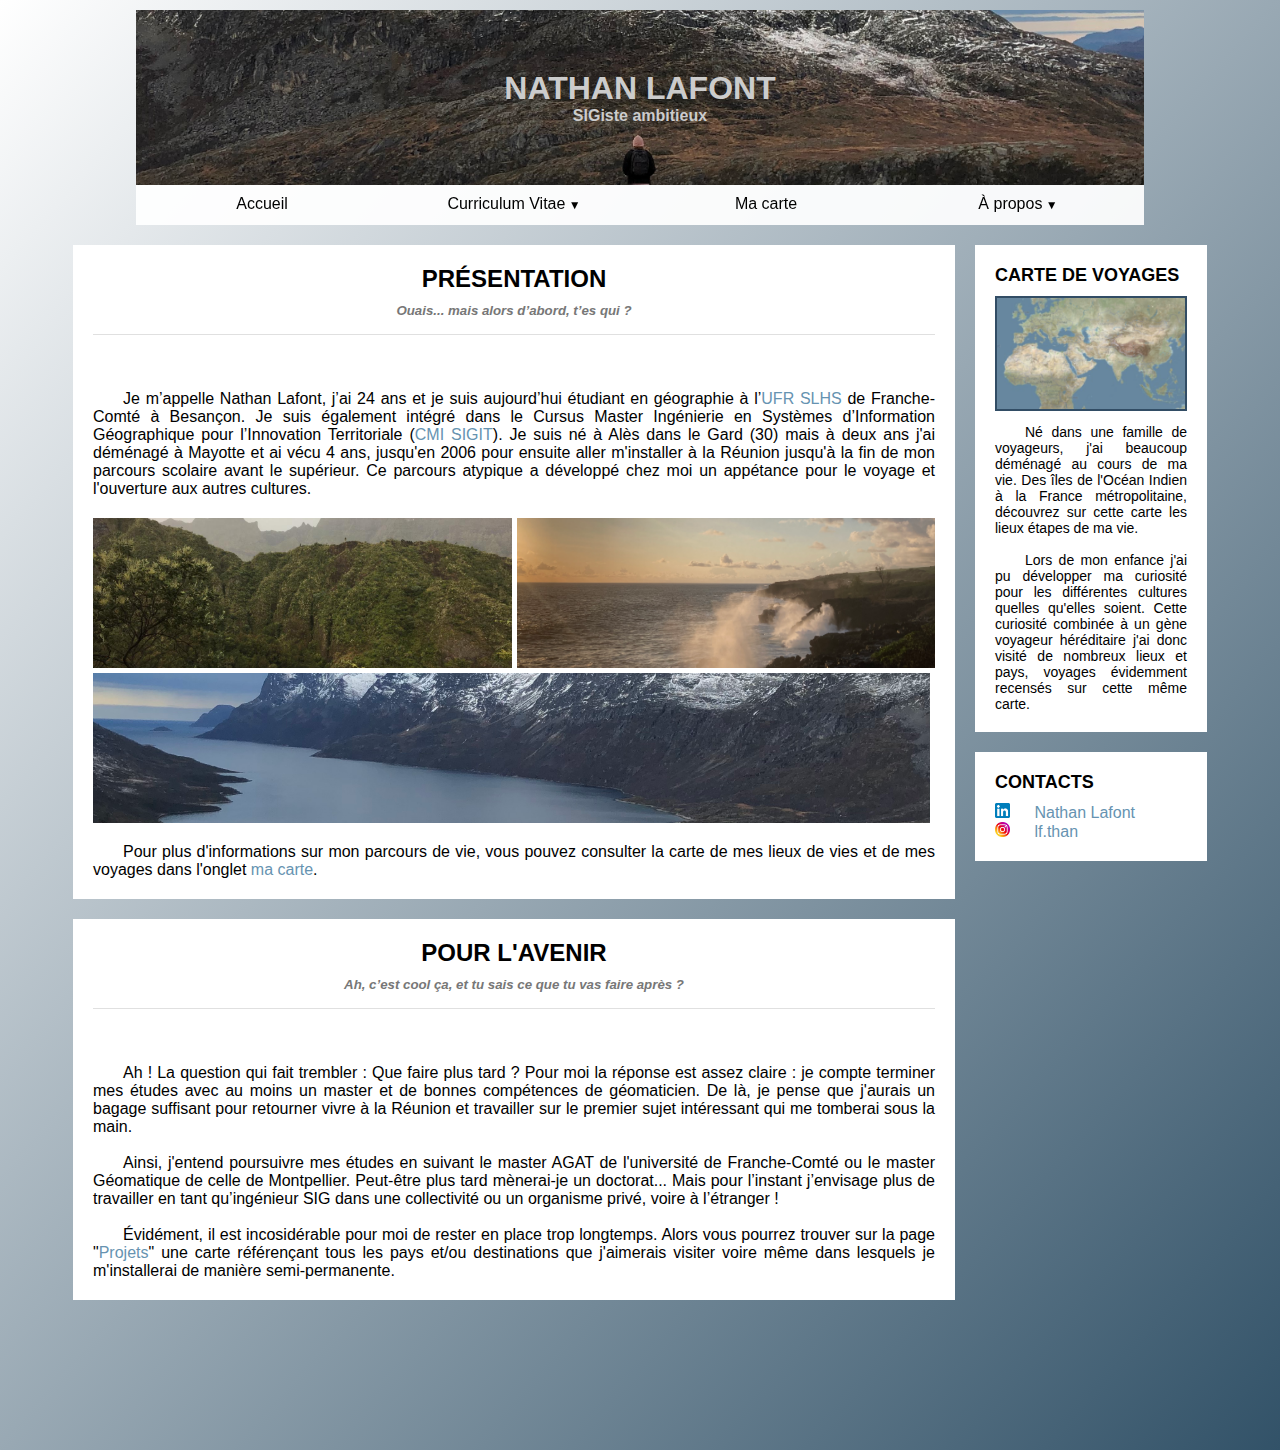
<file: index.html>
<!DOCTYPE html>
<html>

    <head>

        <title>Nathan Lafont | Accueil</title>

        <link rel="stylesheet" type="text/css"
        href="./css/index.css">

    </head>

    <body>
        
        <!-- -------------------- HAUT DE PAGE -------------------- -->

        <div class="header">
            <h1> Nathan Lafont </h1>
            <h2> SIGiste ambitieux </h2>
        </div>

        <!-- -------------------- MENU -------------------- -->

        <nav>
            <ul>
                <li><a href="../index.html">Accueil</a></li>
                <div class="deroulant"><a href="#">Curriculum Vitae</a>
                    <div class="sous">
                        <a href="./html/cv.html">Curriculum Vitae</a>
                        <a href="./pdf/nathan_lafont_resume.pdf">English resume (pdf)</a>
                    </div>
                </div>
                <li><a href="./html/carte.html">Ma carte</a></li>
                <div class="deroulant"><a href="#">À propos</a>
                    <div class="sous">
                        <a href="">Parcours</a>
                        <a href="">Projets</a>
                        <a href="./html/passions.html">Passions</a>
                    </div>
                </div>
            </ul>
        </nav>

        <!-- -------------------- CORPS DE PAGE -------------------- -->
        
        <div class="row">

            <div class="leftcolumn">

                <div class="card">
                    <h2 class="heading"> Présentation </h2>
                    <h5 class="sub-heading">Ouais... mais alors d’abord, t’es qui ?</h5>
                    <br>
                    <p class="card-text">
                        Je m’appelle Nathan Lafont, j’ai 24 ans et je suis aujourd’hui étudiant en géographie à l’<a href="https://www.univ-fcomte.fr/unites-de-formation-et-de-recherche-ufr/ufr-slhs">UFR SLHS</a>
                        de Franche-Comté à Besançon. Je suis également intégré dans le Cursus Master Ingénierie en Systèmes d’Information Géographique pour l’Innovation Territoriale 
                        (<a href = https://www.univ-fcomte.fr/les-cmi/cmi-sigit>CMI SIGIT</a>). Je suis né à Alès dans le Gard (30) mais à deux ans j'ai déménagé à Mayotte et ai vécu 
                        4 ans, jusqu'en 2006 pour ensuite aller m'installer à la Réunion jusqu'à la fin de mon parcours scolaire avant le supérieur. Ce parcours 
                        atypique a développé chez moi un appétance pour le voyage et l'ouverture aux autres cultures.
                    </p>

                    <div class="galerie">
                        <div><a href="./images/reunion/mafat.JPG"><img src="./images/reunion/mafat.JPG" alt="Image 1"></a></div>
                        <div><a href="./images/reunion/souffleur.jpg"><img src="./images/reunion/souffleur.jpg" alt="Image 1"></a></div>
                        <div><a href="./images/norvege/ersfjordboten_fjord.jpg"><img src="./images/norvege/ersfjordboten_fjord.jpg" alt="Image 1"></a></div>
                    </div>

                    <p class="card-text">
                        Pour plus d'informations sur mon parcours de vie, vous pouvez consulter la carte de mes lieux de vies et de mes voyages dans l'onglet 
                        <a href="./html/carte.html">ma carte</a>. 
                    </p>

                </div>

                <div class="card"> 
                    <h2 class="heading"> Pour l'avenir </h2>
                    <h5 class="sub-heading">Ah, c’est cool ça, et tu sais ce que tu vas faire après ?</h5>
                    <br>
                    <p class="card-text">
                        Ah ! La question qui fait trembler : Que faire plus tard ? 
                        Pour moi la réponse est assez claire : je compte terminer mes études avec au moins un master et de bonnes 
                        compétences de géomaticien. De là, je pense que j'aurais un bagage suffisant pour retourner vivre à la 
                        Réunion et travailler sur le premier sujet intéressant qui me tomberai sous la main.
                    </p>
                    <br>
                    <p class="card-text">
                        Ainsi, j'entend poursuivre mes études en suivant le master AGAT de l'université de Franche-Comté 
                        ou le master Géomatique de celle de Montpellier. Peut-être plus tard mènerai-je un doctorat... 
                        Mais pour l’instant j’envisage plus de travailler en tant qu’ingénieur SIG dans une collectivité ou un organisme privé,
                        voire à l’étranger !
                    </p>
                    <br>
                    <p class="card-text">
                        Évidément, il est incosidérable pour moi de rester en place trop longtemps. Alors vous pourrez trouver sur la page 
                        "<a href="./html/projets.html">Projets</a>" une carte référençant tous les pays et/ou destinations que j'aimerais visiter voire même 
                        dans lesquels je m'installerai de manière semi-permanente. 
                    </p>

                </div>
            </div>

            <div class="rightcolumn">

                <div class="card">
                    <div class="card-image">
                        <h3 class="heading2">Carte de voyages</h3>
                        <a href="./html/carte.html"><img src="./images/map.png"></a>
                        <p>
                            Né dans une famille de voyageurs, j'ai beaucoup déménagé au cours de ma vie. 
                            Des îles de l'Océan Indien à la France métropolitaine, découvrez sur cette carte les 
                            lieux étapes de ma vie.
                        </p>
                        <br>
                        <p>
                            Lors de mon enfance j'ai pu développer ma curiosité pour les différentes cultures quelles 
                            qu'elles soient. Cette curiosité combinée à un gène voyageur héréditaire j'ai donc visité de nombreux lieux et pays, voyages 
                            évidemment recensés sur cette même carte. 
                        </p>
                    </div>
                </div>

                <div class="card">
                    <div class="contact">
                        <h3 class="heading2">Contacts</h3>
                        <li><img class="logo-image" src="./images/icones/linkedin.png"> <a href="https://www.linkedin.com/in/nathan-lafont-43aa89250/">Nathan Lafont</a></li>
                        <li><img class="logo-image" src="./images/icones/instagram.jpeg"> <a href="https://www.instagram.com/lf.than/"> lf.than</a></li>
                    </div>
                </div>

            </div>

        </div>

    </body>

</html>
</file>
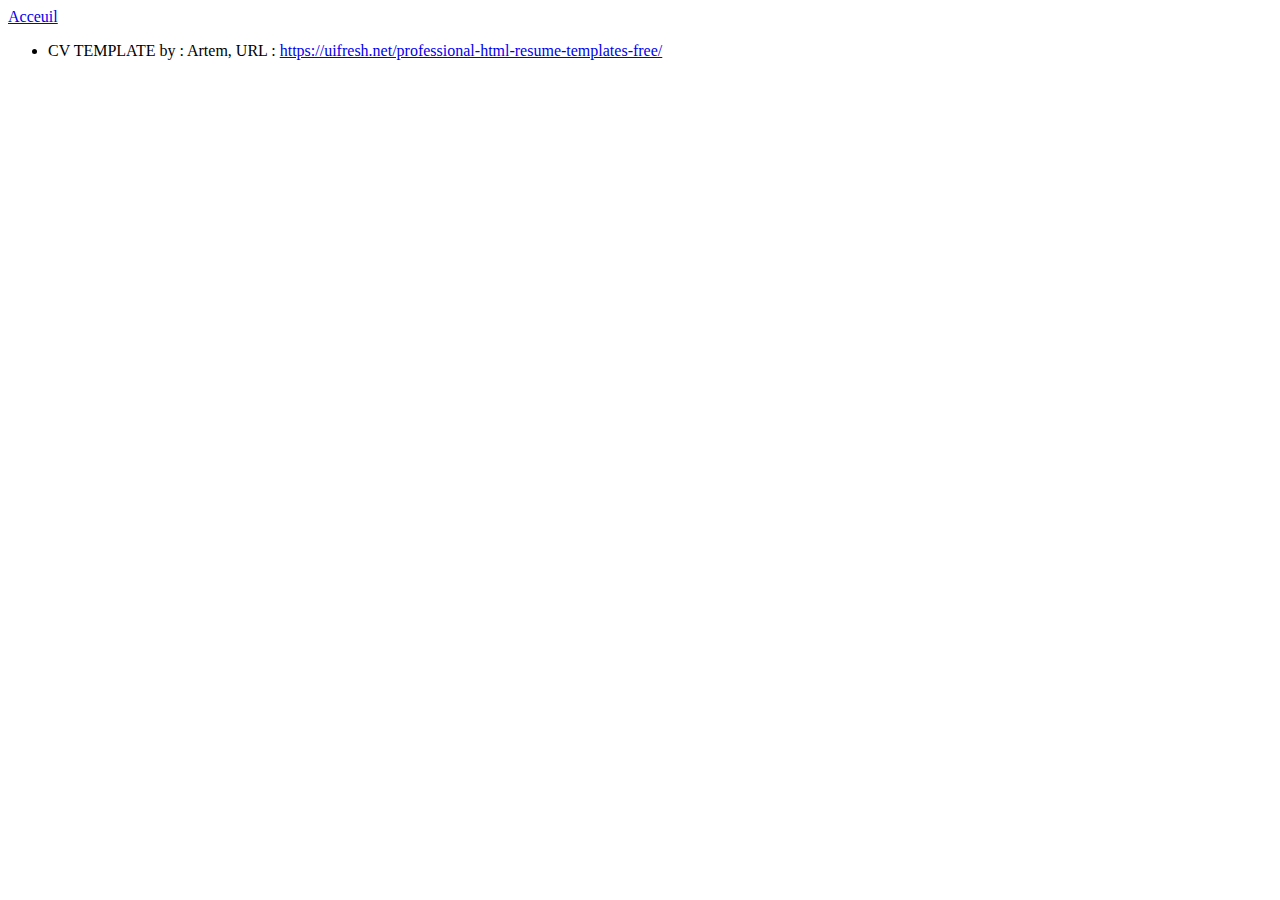
<file: html/copyrights.html>
<!DOCTYPE html>
<html>
    <head>
        <title>Nathan Lafont | Copyrights</title>
    </head>
    <body>
        <span><a href="../index.html">Acceuil</a></span>
        <ul>
            <li>CV TEMPLATE by : Artem, URL : <a href="https://uifresh.net/professional-html-resume-templates-free/">https://uifresh.net/professional-html-resume-templates-free/</a></li>
        </ul>
    </body>
</html>
</file>
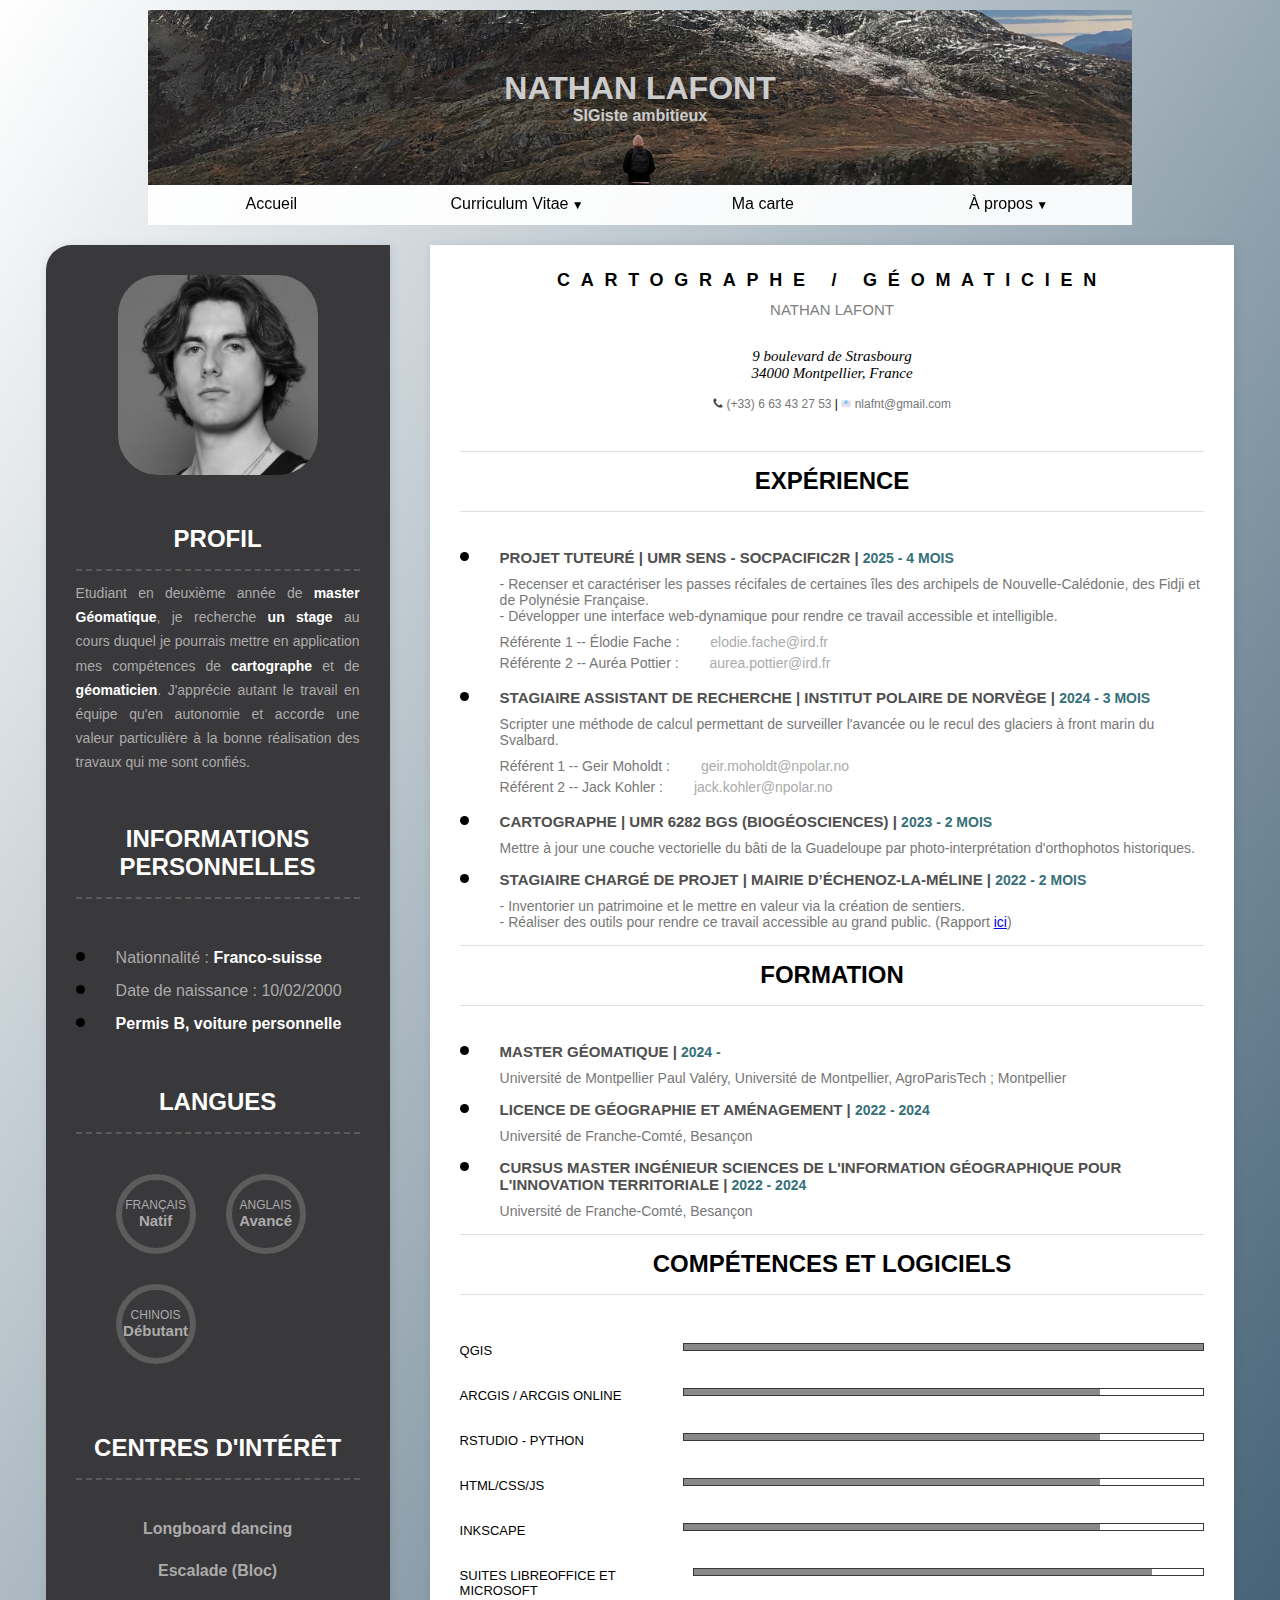
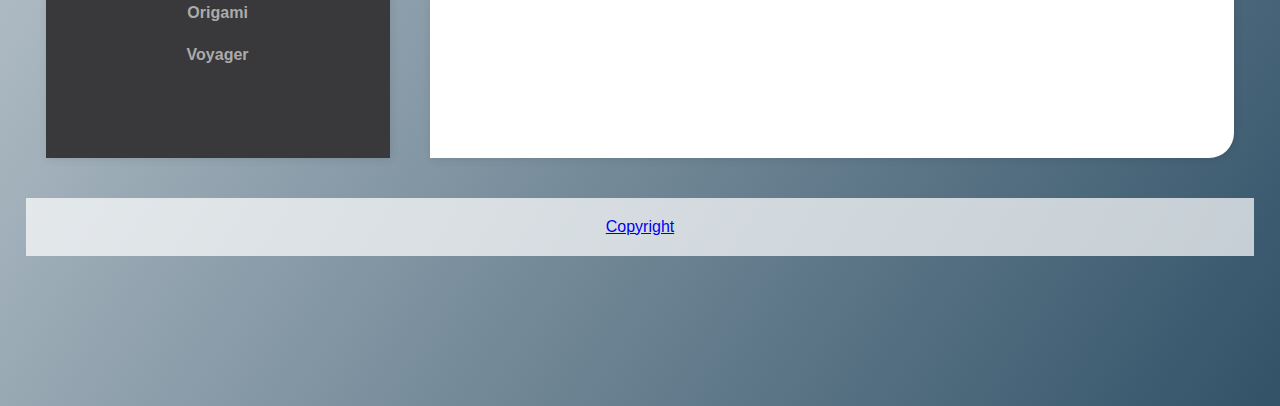
<file: html/cv.html>
<!DOCTYPE html>
<html>

    <head>
        <title>Nathan Lafont | Curriculum Vitae</title>

        <link rel="stylesheet" type="text/css" href="../css/cv.css">
    </head>

    <!-- CV TEMPLATE by : Artem , URL : https://uifresh.net/professional-html-resume-templates-free/ -->

    <body>

        <!--  -------------------- HAUT DE PAGE -------------------- -->

        <div class="header">
            <h1> Nathan Lafont </h1>
            <h2> SIGiste ambitieux </h2>
        </div>

        <!-- -------------------- MENU -------------------- -->

        <nav>
            <ul>
                <li><a href="../index.html">Accueil</a></li>
                <div class="deroulant"><a href="#">Curriculum Vitae</a>
                    <div class="sous">
                        <a href="./cv.html">Français</a>
                        <a href="./resume.html">English</a>
                    </div>
                </div>
                <li><a href="./carte.html">Ma carte</a></li>
                <div class="deroulant"><a href="#">À propos</a>
                    <div class="sous">
                        <a href="./projets.html">Projets</a>
                        <a href="./passions.html">Passions</a>
                    </div>
                </div>
            </ul>
        </nav>


        <!-- -------------------- CV -------------------- -->

        <div class="row">
            
            <div class="cvGrid">

                <!-- PROFILE -->
                <div class="profile">

                    <!-- PHOTO-->
                    <div class="profile-photo">
                        <img src="../images/photo_cv.JPG" alt="Photo de profil">
                    </div>

                    <!-- INFOS PROFILE -->
                    <div class="profile-info">

                        <h2 class="heading heading-light">
                            Profil
                        </h2>
                        <p class="profile-text" style="text-align: justify;">
                            Etudiant en deuxième année de <b>master Géomatique</b>, je recherche <b>un stage</b> au cours duquel je pourrais mettre en application mes compétences
                            de <b>cartographe</b> et de <b>géomaticien</b>. J'apprécie autant le travail en équipe qu'en autonomie et accorde une valeur particulière à la
                            bonne réalisation des travaux qui me sont confiés.
                        </p>

                        <h2 class="heading heading-light">
                            Informations personnelles
                        </h2>
                        <p class="profile-text" style="text-align: justify;">
                            <ul class="list" style="margin-bottom: 50px;">
                                <li class="list-item">Nationnalité : <b style="color:white;">Franco-suisse</b></li>
                                <li class="list-item">Date de naissance : 10/02/2000</li>
                                <li class="list-item"><b style="color:white;">Permis B, voiture personnelle</b></li>
                            </ul>
                        </p>

                        <!-- contacts -->
                        <!-- <div class="contacts">

                            <h2 class="heading heading-light">
                                Contacts
                            </h2>

                            <div class="contacts-item">
                                <h3 class="contacts-title">
                                    Téléphone
                                </h3>
                                <a href="tel:+33663432753" class="contacts-text">(+33) 6 63 43 27 53</a>
                            </div>

                            <div class="contacts-item">
                                <h3 class="contacts-title">
                                    Email
                                </h3>
                                <a href="mailto:nlafnt@gmail.com" class="contacts-text">nlafnt@gmail.com</a>
                            </div>

                            <div class="contacts-item">
                                <h3 class="contacts-title">
                                    Adresse
                                </h3>
                                <div class="contacts-text">
                                    9 boulevard de Stasbourg <br> 34000 Montpellier, France
                                </div>
                            </div>

                        </div> -->

                        <!-- langues -->
                        <h2 class="heading heading-light">Langues</h2>
                        <div class="languages">

                            <div class="language">
                                <span class="language-text">français</span>
                                <strong class="languages-per">Natif</strong>
                            </div>

                            <div class="language">
                                <span class="language-text">Anglais</span>
                                <strong class="languages-per">Avancé</strong>
                            </div>

                            <div class="language">
                                <span class="language-text">Chinois</span>
                                <strong class="languages-per">Débutant</strong>
                            </div>

                            <!-- <div class="lines">
                                <span class="line"></span>
                                <span class="line"></span>
                                <span class="line"></span>
                            </div> -->

                        </div>

                        <!-- hobbies -->
                        <h2 class="heading heading-light"> Centres d'intérêt </h2>
                        <div class="hobbies">
                            <div class="hobbie"> Longboard dancing </div>
                            <!-- <div class="separator"></div> -->
                            <div class="hobbie"> Escalade (Bloc) </div>
                            <!-- <div class="separator"></div> -->
                            <div class="hobbie"> Origami </div>
                            <div class="hobbie"> Voyager </div>
                        </div>

                    </div>

                </div>


                <!-- CORPS PRINCIPAL --> 
                
                <!-- EN-TÊTE -->
                <div class="resume">

                    <div class="about">
                        <h1 class="name">Cartographe / Géomaticien</h1>
                        <span class="position">Nathan Lafont</span>
                        <address class="about-address">9 boulevard de Strasbourg <br> 34000 Montpellier, France</address>
                        <div class="about-contacts">  
                            <a class="about-contacts__link" href="#">
                            <img src="../images/icones/phone.png" height="10px" width="10px" />  (+33) 6 63 43 27 53</a> |
                            <a class="about-contacts__link" href="#">
                            <img src="../images/icones/mail.png" height="10px" width="10px"/>  nlafnt@gmail.com </a>
                        </div>
                    </div>


                    <!-- CORPS -->

                    <!-- Expérience -->
                    <div class="experience">
                        <h2 class="heading heading_dark">
                            Expérience
                        </h2>
                        <ul class="list">      

                            <li class ="list-item">
                                <h4 class="list-item__title"> Projet tuteuré | UMR SENS - SocPacific2R   |   <span class="list-item__date">2025 - 4 mois</span> </h4> 
                                <p class="list-item__text">
                                    - Recenser et caractériser les passes récifales de certaines îles des archipels de Nouvelle-Calédonie, des Fidji et de Polynésie Française. 
                                    <br>
                                    - Développer une interface web-dynamique pour rendre ce travail accessible et intelligible. 
                                    <br>
                                </p>
                                <p class="list-item__text">
                                    Référente 1 -- Élodie Fache : <a href="mailto:elodie.fache@ird.fr" class="contacts-text">elodie.fache@ird.fr</a><br>
                                    Référente 2 -- Auréa Pottier : <a href="mailto:aurea.pottier@ird.fr" class="contacts-text">aurea.pottier@ird.fr</a> 
                                </p>
                            </li>

                            <li class ="list-item">
                                <h4 class="list-item__title"> Stagiaire assistant de recherche | Institut Polaire de Norvège   |   <span class="list-item__date">2024 - 3 mois</span></h4>
                                <p class="list-item__text">
                                    Scripter une méthode de calcul permettant de surveiller l'avancée ou le recul des
                                    glaciers à front marin du Svalbard.<br>
                                </p>
                                <p class="list-item__text">
                                    Référent 1 -- Geir Moholdt : <a href="mailto:geir.moholdt@npolar.no" class="contacts-text">geir.moholdt@npolar.no</a><br>
                                    Référent 2 -- Jack Kohler : <a href="mailto:jack.kohler@npolar.no" class="contacts-text">jack.kohler@npolar.no</a> 
                                </p>
                            </li>

                            <li class="list-item">
                                <h4 class="list-item__title">Cartographe | UMR 6282 BGS (Biogéosciences)   |   <span class="list-item__date">2023 - 2 mois</span></h4>
                                <p class="list-item__text">Mettre à jour une couche vectorielle du bâti de la Guadeloupe par photo-interprétation d'orthophotos historiques.</p>
                            </li>

                            <li class="list-item">
                                <h4 class="list-item__title">Stagiaire chargé de projet | Mairie d’Échenoz-la-Méline   |    <span class="list-item__date">2022 - 2 mois</span></h4>
                                <p class="list-item__text">
                                    - Inventorier un patrimoine et le mettre en valeur via la création de sentiers.<br>
                                    - Réaliser des outils pour rendre ce travail accessible au grand public. (Rapport <a href="../documents/2022_LAFONT.pdf">ici</a>)
                                </p>
                            </li>

                        </ul>
                    </div>

                    <!-- Formation -->
                    <div class="education">

                        <h2 class="heading heading_dark">
                            Formation
                        </h2>

                        <ul class="list">

                            <li class="list-item list-item_non-border">
                                <h4 class="list-item__title">Master Géomatique  |
                                <span class="list-item__date"> 2024 - </span></h4>
                                <p class="list-item__text">Université de Montpellier Paul Valéry, Université de Montpellier, AgroParisTech ; Montpellier</p>
                            </li>

                            <li class="list-item list-item_non-border">
                                <h4 class="list-item__title">Licence de géographie et aménagement   |   
                                <span class="list-item__date"> 2022 - 2024</span></h4>
                                <p class="list-item__text">Université de Franche-Comté, Besançon</p>
                            </li>

                            <li class="list-item list-item_non-border">
                                <h4 class="list-item__title">Cursus Master Ingénieur Sciences de l'Information Géographique pour l'Innovation Territoriale   |   <span class="list-item__date">2022 - 2024</span></h4>
                                <p class="list-item__text">Université de Franche-Comté, Besançon</p>
                            </li>

                            <!-- <li class="list-item list-item_non-border">
                                <h4 class="list-item__title">Licence Informatique (non terminée)</h4>
                                <span class="list-item__date">2019 - 2022</span>
                                <p class="list-item__text">Université de Nantes, Nantes</p>
                            </li> -->

                            <!-- <li class="list-item list-item_non-border">
                                <h4 class="list-item__title">Baccalauréat Sciences de l’Ingénieur, section européenne anglais</h4>
                                <span class="list-item__date">2018</span>
                                <p class="list-item__text">Lycée Lasalle Saint-Charles, Saint-Pierre de la Réunion</p>
                            </li>
                        </ul> -->

                    </div>

                    <!-- Compétences -->
                    <div class="skills">
                        <h2 class="heading heading_dark heading_skills">
                            Compétences et logiciels
                        </h2> 
                        <ul class="skills-list">

                            <li class="skills-list__item">
                                QGIS
                                <div class="level level-100"></div>
                            </li>

                            <li class="skills-list__item">
                                ArcGIS / ArcGIS Online
                                <div class="level level-80"></div>
                            </li>
                            
                            <li class="skills-list__item">
                                RStudio - Python
                                <div class="level level-80"></div>
                            </li> 

                            <li class="skills-list__item">
                                HTML/CSS/JS
                                <div class="level level-80"></div>
                            </li>

                            <li class="skills-list__item">
                                Inkscape
                                <div class="level level-80"></div>
                            </li>

                            <li class="skills-list__item">
                                Suites LibreOffice et Microsoft
                                <div class="level level-90"></div>
                            </li>  
 
                            <!-- <li class="skills-list__item">
                                Java
                                <div class="level level-60"></div>
                            </li> -->

                        </ul>
                    </div>

                </div>

            </div>
        </div>

        <div class="row">

            <a href="./copyrights.html">
                <div class="footer">
                    <center>Copyright</center>
                </div>
            </a>

        </div>

    </body>

</html>
</file>
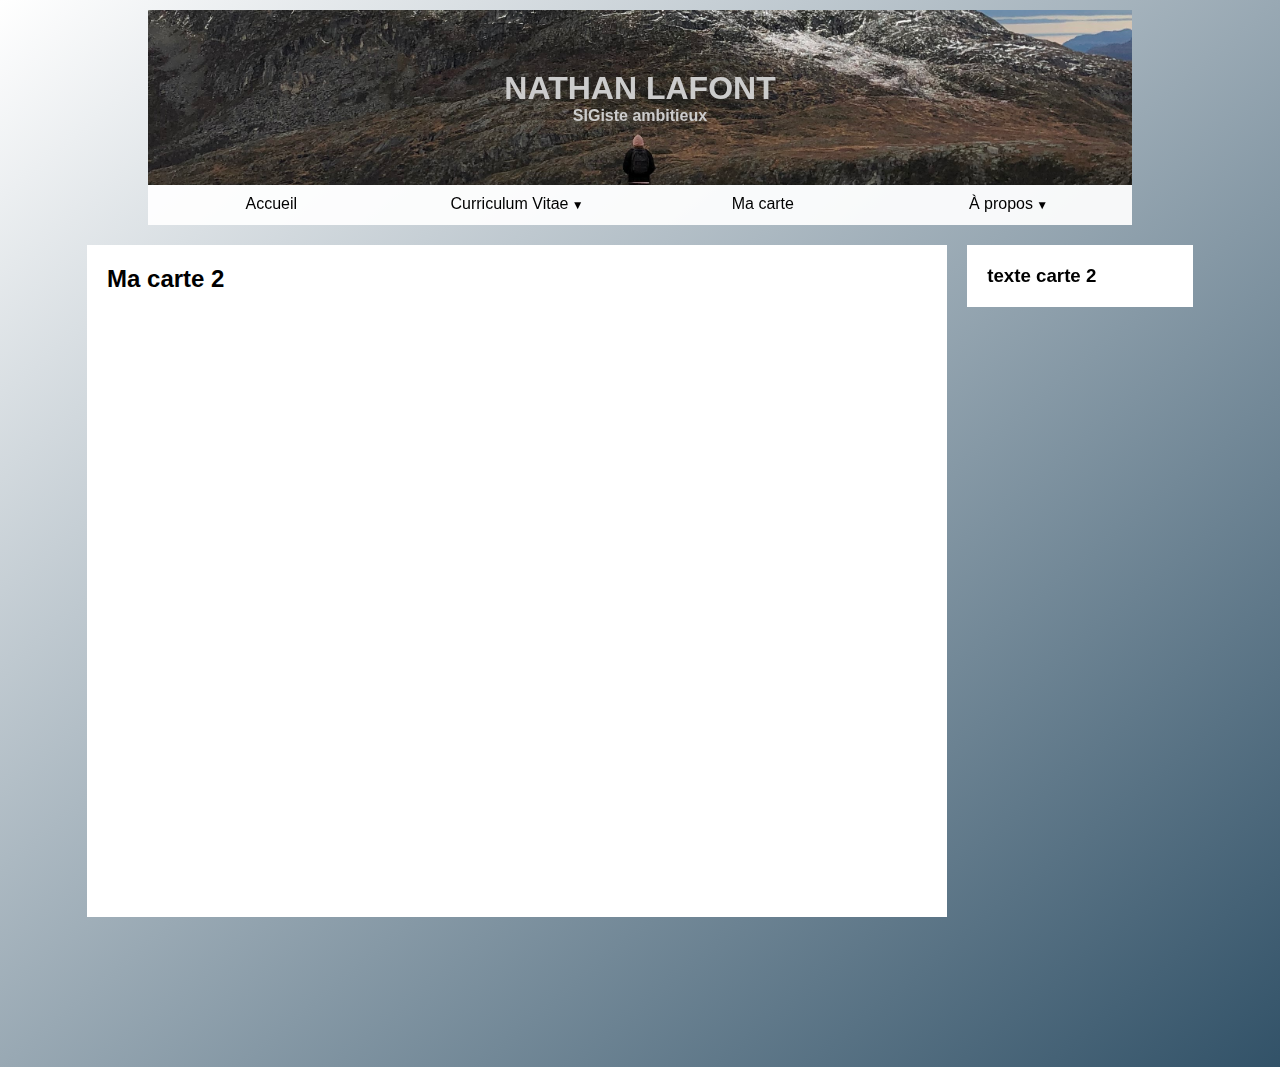
<file: html/lizmap.html>
<!DOCTYPE html>
<html>
<head>
    <title>Nathan Lafont</title>

    <!-- lien vers le fichier css en local-->
    <link rel="stylesheet" type="text/css" href="../css/carte.css">

</head>

<body>

    <!-- Haut de page -->

    <div class="header">
        <h1> Nathan Lafont </h1>
        <h2> SIGiste ambitieux </h2>
    </div>

        <!-- -------------------- Menu -------------------- -->

        <nav>
            <ul>
                <li><a href="../index.html">Accueil</a></li>
                <div class="deroulant"><a href="#">Curriculum Vitae</a>
                    <div class="sous">
                        <a href="./cv.html">Curriculum Vitae</a>
                        <a href="../pdf/nathan_lafont_resume.pdf">English resume (pdf)</a>
                    </div>
                </div>
                <li><a href="./carte.html">Ma carte</a></li>
                <div class="deroulant"><a href="#">À propos</a>
                    <div class="sous">
                        <a href="">Parcours</a>
                        <a href="">Projets</a>
                        <a href="./passions.html">Passions</a>
                    </div>
                </div>
            </ul>
        </nav>


    <!-- CORPS DE PAGE -->

    <div class="row">

        <div class="leftcolumn">

            <div class="card">
                <h2> Ma carte 2 </h2>
                <iframe width="800" height="600" frameborder="0" style="border:0" src="https://lizmap-mshe.univ-fcomte.fr:/index.php/view/embed?repository=l3geo2024&project=nathan_lafont&layers=B0FT&bbox=-2941952.384347%2C3571147.199383%2C3955725.047147%2C7166745.009417&crs=EPSG%3A3857" allowfullscreen></iframe>
            </div>

        </div>

        <div class="rightcolumn">

            <div class="card">
                <h3> texte carte 2 </h3>
            </div>

        </div>

    </div>
    
</body>

</html>
</file>
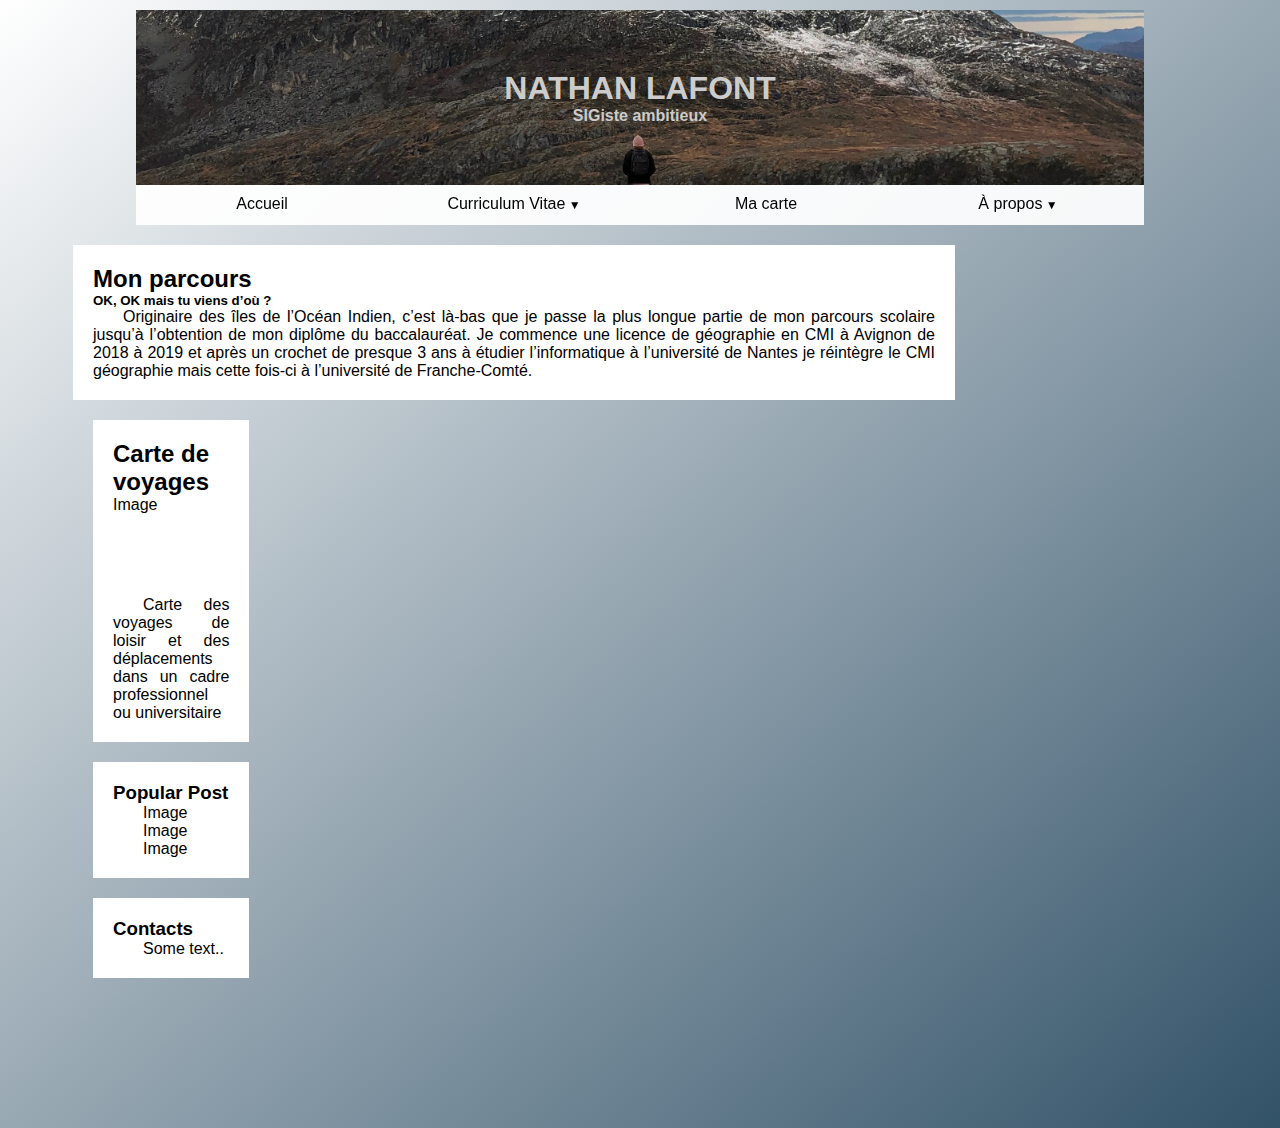
<file: html/parcours.html>
<!DOCTYPE html>
<html>
<head>

    <title>Nathan Lafont</title>

    <link rel="stylesheet" type="text/css"
    href="../css/index.css">

</head>
<body>

    <!-- INACHEVE -->

    <!-- Haut de page -->

    <div class="header">
        <h1> Nathan Lafont </h1>
        <h2> SIGiste ambitieux </h2>
    </div> 

        <!-- -------------------- Menu -------------------- -->

        <nav>
            <ul>
                <li><a href="../index.html">Accueil</a></li>
                <div class="deroulant"><a href="#">Curriculum Vitae</a>
                    <div class="sous">
                        <a href="./cv.html">Français</a>
                        <a href="./resume.html">English</a>
                    </div>
                </div>
                <li><a href="./carte.html">Ma carte</a></li>
                <div class="deroulant"><a href="#">À propos</a>
                    <div class="sous">
                        <a href="">Parcours</a>
                        <a href="">Projets</a>
                        <a href="./passions.html">Passions</a>
                    </div>
                </div>
            </ul>
        </nav>

    <!-- CORPS DE TEXTE -->

    <div class="row">

        <div class="leftcolumn">

            <div class="card">
                <h2> Mon parcours </h2>
                <h5>OK, OK mais tu viens d’où ?</h5>
                <p>
                    Originaire des îles de l’Océan Indien,
                    c’est là-bas que je passe la plus longue partie de mon parcours 
                    scolaire jusqu’à l’obtention de mon diplôme du baccalauréat. 
                    Je commence une licence de géographie en CMI à Avignon de 2018 à 2019 
                    et après un crochet de presque 3 ans à étudier l’informatique à l’université de Nantes je réintègre 
                    le CMI géographie mais cette fois-ci à l’université de Franche-Comté.
                </p>
                
            </div>

        <div class="rightcolumn">

            <div class="card">
                <h2>Carte de voyages</h2>
                <div class="fakeimg" style="height:100px;">Image</div>
                <p>Carte des voyages de loisir et des déplacements dans un cadre professionnel ou universitaire</p>
            </div>

            <div class="card">
                <h3>Popular Post</h3>
                <div class="fakeimg"><p>Image</p></div>
                <div class="fakeimg"><p>Image</p></div>
                <div class="fakeimg"><p>Image</p></div>
            </div>

            <div class="card">
                <h3>Contacts</h3>
                <p>Some text..</p>
            </div>

        </div>

    </div>

</body>
</html>
</file>
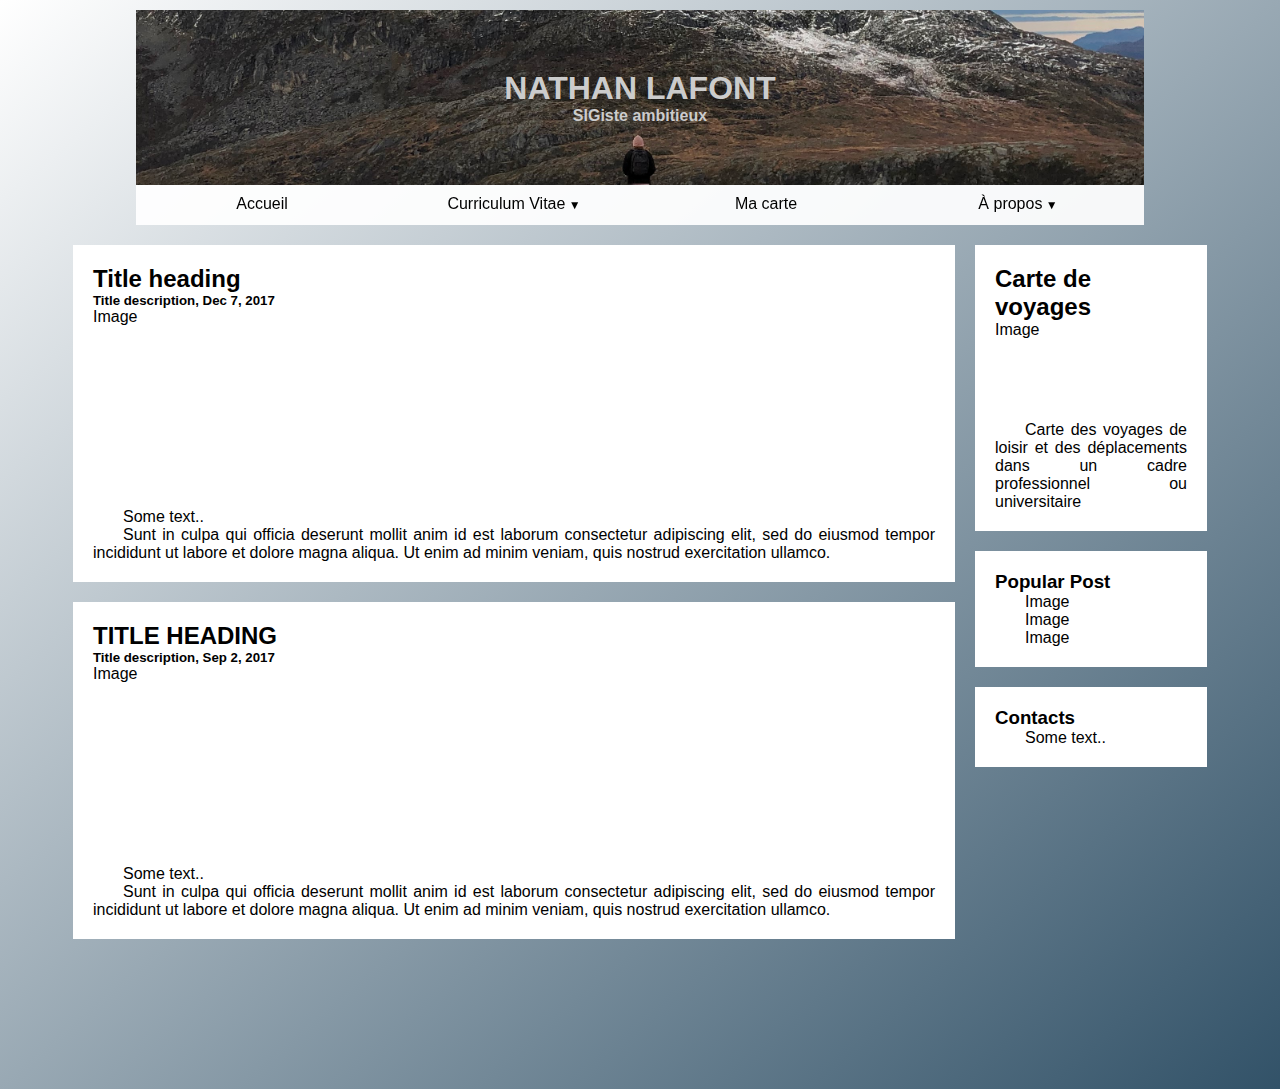
<file: html/projets.html>
<!DOCTYPE html>
<html>
<head>

    <title>Nathan Lafont</title>

    <link rel="stylesheet" type="text/css"
    href="../css/index.css">

</head>
<body>

    <!-- INACHEVE -->

    <!-- Haut de page -->

    <div class="header">
        <h1> Nathan Lafont </h1>
        <h2> SIGiste ambitieux </h2>
    </div>

        <!-- -------------------- Menu -------------------- -->

        <nav>
            <ul>
                <li><a href="../index.html">Accueil</a></li>
                <div class="deroulant"><a href="#">Curriculum Vitae</a>
                    <div class="sous">
                        <a href="./cv.html">Curriculum Vitae</a>
                        <a href="../pdf/nathan_lafont_resume.pdf">English resume (pdf)</a>
                    </div>
                </div>
                <li><a href="./carte.html">Ma carte</a></li>
                <div class="deroulant"><a href="#">À propos</a>
                    <div class="sous">
                        <a href="">Parcours</a>
                        <a href="">Projets</a>
                        <a href="./passions.html">Passions</a>
                    </div>
                </div>
            </ul>
        </nav>

    <!-- CORPS DE TEXTE -->
    
    <div class="row">

        <div class="leftcolumn">

            <div class="card">
                <h2> Title heading </h2>
                <h5>Title description, Dec 7, 2017</h5>
                <div class="fakeimg" style="height:200px;">Image</div>
                <p>Some text..</p>
                <p>Sunt in culpa qui officia deserunt mollit anim id est laborum consectetur adipiscing elit, sed do eiusmod tempor incididunt ut labore et dolore magna aliqua. Ut enim ad minim veniam, quis nostrud exercitation ullamco.</p>
            </div>

            <div class="card">
                <h2>TITLE HEADING</h2>
                <h5>Title description, Sep 2, 2017</h5>
                <div class="fakeimg" style="height:200px;">Image</div>
                <p>Some text..</p>
                <p>Sunt in culpa qui officia deserunt mollit anim id est laborum consectetur adipiscing elit, sed do eiusmod tempor incididunt ut labore et dolore magna aliqua. Ut enim ad minim veniam, quis nostrud exercitation ullamco.</p>
            </div>

        </div>

        <div class="rightcolumn">

            <div class="card">
                <h2>Carte de voyages</h2>
                <div class="fakeimg" style="height:100px;">Image</div>
                <p>Carte des voyages de loisir et des déplacements dans un cadre professionnel ou universitaire</p>
            </div>

            <div class="card">
                <h3>Popular Post</h3>
                <div class="fakeimg"><p>Image</p></div>
                <div class="fakeimg"><p>Image</p></div>
                <div class="fakeimg"><p>Image</p></div>
            </div>

            <div class="card">
                <h3>Contacts</h3>
                <p>Some text..</p>
            </div>

        </div>

    </div>

</body>
</html>
</file>
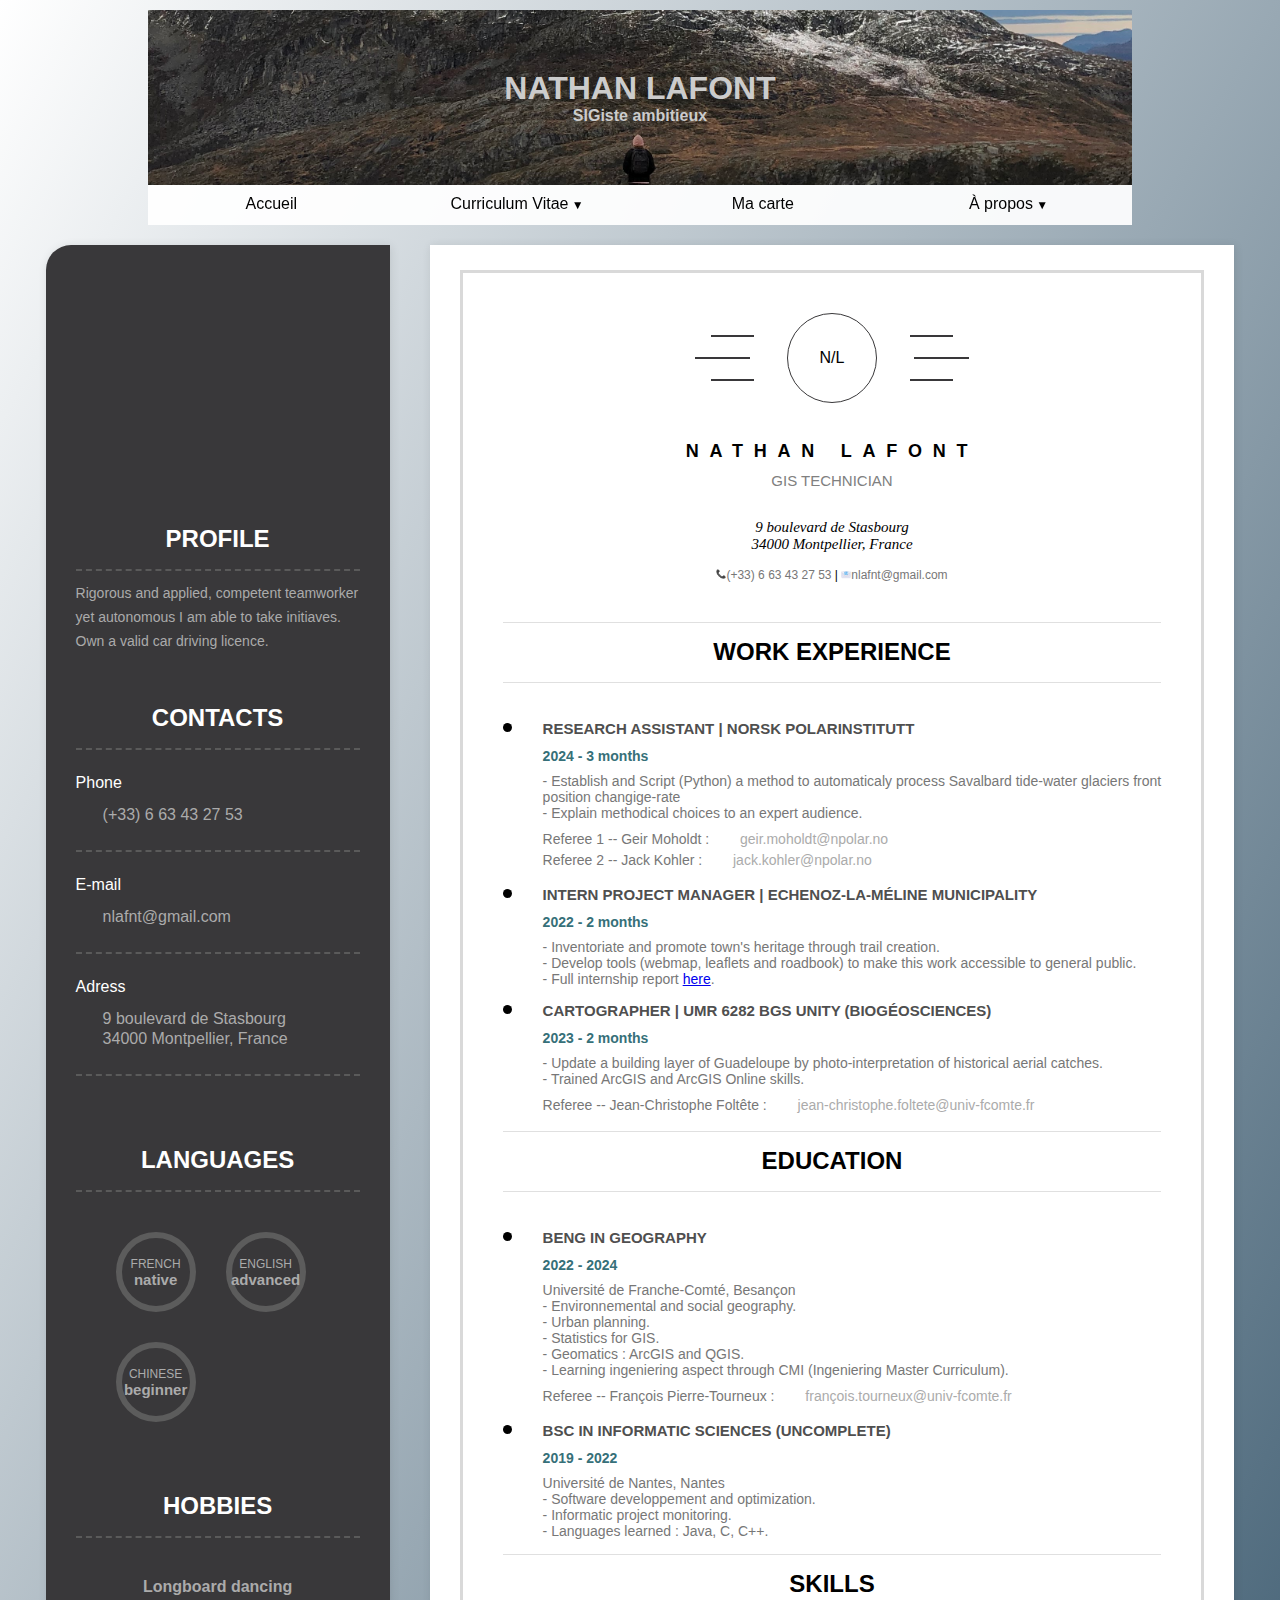
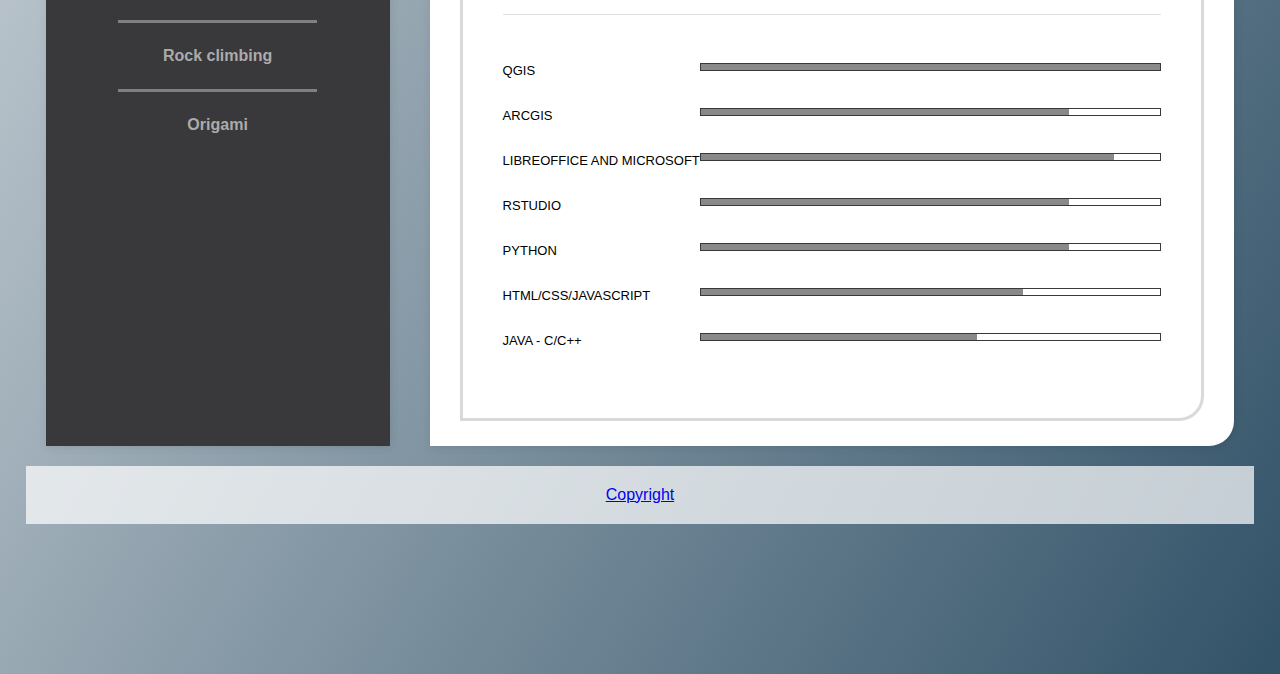
<file: html/resume.html>
<!DOCTYPE html>
<html>

    <head>
        <title>Nathan Lafont | Curriculum Vitae</title>

        <link rel="stylesheet" type="text/css" href="../css/cv.css">
    </head>

    <!-- CV TEMPLATE by : Artem , URL : https://uifresh.net/professional-html-resume-templates-free/ -->

    <body>

        <!--  -------------------- HAUT DE PAGE -------------------- -->

        <div class="header">
            <h1> Nathan Lafont </h1>
            <h2> SIGiste ambitieux </h2>
        </div>

        <!-- -------------------- MENU -------------------- -->

        <nav>
            <ul>
                <li><a href="../index.html">Accueil</a></li>
                <div class="deroulant"><a href="#">Curriculum Vitae</a>
                    <div class="sous">
                        <a href="./cv.html">Français</a>
                        <a href="./resume.html">English</a>
                    </div>
                </div>
                <li><a href="./carte.html">Ma carte</a></li>
                <div class="deroulant"><a href="#">À propos</a>
                    <div class="sous">
                        <a href="./projets.html">Projets</a>
                        <a href="./passions.html">Passions</a>
                    </div>
                </div>
            </ul>
        </nav>

        <!-- -------------------- CV -------------------- -->

        <div class="row">
            
            <div class="cvGrid">

                <!-- PROFILE -->
                <div class="profile">

                    <!-- photo -->
                    <div class="profile-photo"></div>

                    <!-- INFOS PROFILE -->
                    <div class="profile-info">
                            <h2 class="heading heading-light">
                                Profile
                            </h2>
                            <p class="profile-text">
                                Rigorous and applied, competent teamworker yet autonomous I am able to take initiaves. Own a valid car driving licence.
                            </p>

                        <!-- contacts -->
                        <div class="contacts">

                            <h2 class="heading heading-light">
                                Contacts
                            </h2>

                            <div class="contacts-item">
                                <h3 class="contacts-title">
                                    Phone
                                </h3>
                                <a href="tel:+33663432753" class="contacts-text">(+33) 6 63 43 27 53</a>
                            </div>

                            <div class="contacts-item">
                                <h3 class="contacts-title">
                                    E-mail
                                </h3>
                                <a href="mailto:nlafnt@gmail.com" class="contacts-text">nlafnt@gmail.com</a>
                            </div>

                            <div class="contacts-item">
                                <h3 class="contacts-title">
                                    Adress
                                </h3>
                                <div class="contacts-text">
                                    9 boulevard de Stasbourg <br> 34000 Montpellier, France
                                </div>
                            </div>

                        </div>

                        <!-- langues -->
                        <h2 class="heading heading-light">Languages</h2>
                        <div class="languages">

                            <div class="language">
                                <span class="language-text">French</span>
                                <strong class="languages-per">native</strong>
                            </div>

                            <div class="language">
                                <span class="language-text">English</span>
                                <strong class="languages-per">advanced</strong>
                            </div>

                            <div class="language">
                                <span class="language-text">Chinese</span>
                                <strong class="languages-per">beginner</strong>
                            </div>

                            <div class="lines">
                                <span class="line"></span>
                                <span class="line"></span>
                                <span class="line"></span>
                            </div>

                        </div>

                        <!-- hobbies -->
                        <h2 class="heading heading-light"> Hobbies </h2>
                        <div class="hobbies">
                            <div class="hobbie"> Longboard dancing </div>
                            <div class="separator"></div>
                            <div class="hobbie"> Rock climbing </div>
                            <div class="separator"></div>
                            <div class="hobbie"> Origami </div>
                        </div>

                    </div>

                </div>


                <!-- CORPS PRINCIPAL --> 
                
                <!-- EN-TÊTE -->
                <div class="resume">

                    <div class="resume-wrap">
                        <div class="logo">
                            <div class="logo-lines logo-lines_left">
                                <span class="logo-line"></span>
                                <span class="logo-line"></span>
                                <span class="logo-line"></span>
                            </div>
                        <div class="logo-img">
                        N/L
                        </div>
                        <div class="logo-lines logo-lines_right">
                            <span class="logo-line"></span>
                            <span class="logo-line"></span>
                            <span class="logo-line"></span>
                        </div>
                    </div>

                    <div class="about">
                        <h1 class="name">Nathan Lafont</h1>
                        <span class="position">GIS technician</span>
                        <address class="about-address">9 boulevard de Stasbourg <br> 34000 Montpellier, France</address>
                        <div class="about-contacts">  
                            <a class="about-contacts__link" href="#">
                            <img src="../images/icones/phone.png" height="10px" width="10px" />(+33) 6 63 43 27 53</a> |
                            <a class="about-contacts__link" href="#">
                            <img src="../images/icones/mail.png" height="10px" width="10px"/>nlafnt@gmail.com </a>
                        </div>
                    </div>


                    <!-- CORPS -->

                    <!-- Expérience -->
                    <div class="experience">
                        <h2 class="heading heading_dark">
                            Work Experience
                        </h2>
                        <ul class="list">

                            <li class ="list-item">
                                <h4 class="list-item__title"> Research assistant | Norsk Polarinstitutt </h4>
                                <span class="list-item__date">2024 - 3 months</span>
                                <p class="list-item__text">
                                    - Establish and Script (Python) a method to automaticaly process Savalbard tide-water glaciers front position changige-rate<br>
                                    - Explain methodical choices to an expert audience.
                                </p>
                                <p class="list-item__text">
                                    Referee 1 -- Geir Moholdt : <a href="mailto:geir.moholdt@npolar.no" class="contacts-text">geir.moholdt@npolar.no</a><br>
                                    Referee 2 -- Jack Kohler : <a href="mailto:jack.kohler@npolar.no" class="contacts-text">jack.kohler@npolar.no</a> 
                                </p>
                            </li>

                            <li class="list-item">
                                <h4 class="list-item__title">Intern project manager | Echenoz-la-Méline Municipality</h4>
                                <span class="list-item__date">2022 - 2 months</span>
                                <p class="list-item__text">
                                    - Inventoriate and promote town's heritage through trail creation.<br>
                                    - Develop tools (webmap, leaflets and roadbook) to make this work accessible to general public.<br>
                                    - Full internship report <a href="../documents/2022_LAFONT.pdf">here</a>.
                                </p>
                            </li>

                            <li class="list-item">
                                <h4 class="list-item__title">Cartographer | UMR 6282 BGS Unity (Biogéosciences)</h4>
                                <span class="list-item__date">2023 - 2 months</span>
                                <p class="list-item__text">
                                    - Update a building layer of Guadeloupe by photo-interpretation of historical aerial catches.<br>
                                    - Trained ArcGIS and ArcGIS Online skills.
                                </p>
                                <p class="list-item__text">
                                    Referee -- Jean-Christophe Foltête : <a href="mailto:jean-christophe.foltete@univ-fcomte.fr" class="contacts-text">jean-christophe.foltete@univ-fcomte.fr</a>        
                                </p>
                            </li>

                        </ul>
                    </div>

                    <!-- Education -->
                    <div class="education">

                        <h2 class="heading heading_dark">
                            Education
                        </h2>

                        <ul class="list">
                            <li class="list-item list-item_non-border">
                                <h4 class="list-item__title">BEng in Geography</h4>
                                <span class="list-item__date"> 2022 - 2024</span>
                                <p class="list-item__text">
                                    Université de Franche-Comté, Besançon<br>
                                    - Environnemental and social geography.<br>
                                    - Urban planning.<br>
                                    - Statistics for GIS.<br>
                                    - Geomatics : ArcGIS and QGIS.<br>
                                    - Learning ingeniering aspect through CMI (Ingeniering Master Curriculum).
                                </p>
                                <p class="list-item__text">
                                    Referee -- François Pierre-Tourneux : <a href="mailto:françois.tourneux@univ-fcomte.fr" class="contacts-text">françois.tourneux@univ-fcomte.fr</a>
                                </p>
                            </li>

                            <li class="list-item list-item_non-border">
                                <h4 class="list-item__title">BSc in informatic sciences (<strong>uncomplete</strong>)</h4>
                                <span class="list-item__date">2019 - 2022</span>
                                <p class="list-item__text">
                                    Université de Nantes, Nantes<br>
                                    - Software developpement and optimization.<br>
                                    - Informatic project monitoring.<br>
                                    - Languages learned : Java, C, C++.
                                </p>
                            </li>

                        </ul>

                    </div>

                    <!-- Compétences -->
                    <div class="skills">
                        <h2 class="heading heading_dark heading_skills">
                            Skills
                        </h2>
                        <ul class="skills-list">

                            <li class="skills-list__item">
                                QGIS
                                <div class="level level-100"></div>
                            </li>

                            <li class="skills-list__item">
                                ArcGIS
                                <div class="level level-80"></div>
                            </li>

                            <li class="skills-list__item">
                                LibreOffice and Microsoft
                                <div class="level level-90"></div>
                            </li>   

                            <li class="skills-list__item">
                                RStudio
                                <div class="level level-80"></div>
                            </li>

                            <li class="skills-list__item">
                                Python
                                <div class="level level-80"></div>
                            </li>

                            <li class="skills-list__item">
                                HTML/CSS/JavaScript
                                <div class="level level-70"></div>
                            </li>

                            <li class="skills-list__item">
                                Java - C/C++
                                <div class="level level-60"></div>
                            </li>

                        </ul>
                    </div>

                </div>

            </div>
        </div>
        
        <div class="row">

            <a href="./copyrights.html">
                <div class="footer">
                    <center>Copyright</center>
                </div>
            </a>

        </div>

    </body>

</html>
</file>
<file: css/index.css>
/*  CSS for index.html
    Author : Nathan Lafont
    12/10/2023
*/

/* -------------------- RESET CSS -------------------- */

html {
  box-sizing: border-box;
}

*:after, *:before {
  box-sizing: inherit;
}

* {
  margin: 0px;
  padding: 0px;
  font-family: Avenir, sans-serif;
  box-sizing: inherit;
}


/*** -------------------- BODY -------------------- ***/

body {
  font-family: Helvetica, sans-serif;
  padding: 10px;
  padding-bottom: 150px;
  background-image: linear-gradient(to bottom right, #ffffff, #325268);
  background-repeat:no-repeat;
  overflow:visible;
}

/** -------------------- HAUT-DE-PAGE -------------------- **/

.header {
  background-image: url(../images/norvege/ersfjordboten_moi.jpg);
  background-size: 120% ;
  background-position: 70% 59% ;
  background-attachment: local;
  text-align: center;
  padding: 60px;
  margin-left: 10% ;
  margin-right: 10% ;
}

.header h1 {
  font-family: Helvetica, sans-serif;
  text-transform: uppercase;
  color: #ccc;
}

.header h2 {
  font-family: Helvetica, sans-serif;
  color: #ccc;
  font-size: 16px;
}

/** -------------------- MENU -------------------- **/

nav {
  width: 80%;
  margin: 0 auto;
  background-color: rgba(255, 255, 255, 0.925);
  position: sticky;
  top: 0px;
  margin-left: 10%;
  margin-right: 10%;
  z-index: 999;
}

nav ul {
  list-style-type: none;
}

nav ul li {
  float: left;
  width: 25%;
  text-align: center;
  position: relative;
}

nav ul .deroulant{
  float: left;
  width: 25%;
  text-align: center;
  position: relative;
}

nav ul::after {
  content: "";
  display: table;
  clear: both;
}

nav a {
  display: block;
  text-decoration: none;
  color: black;
  border-bottom: 2px solid transparent;
  padding: 10px 0px;
}

nav a:hover {
  color: rgb(102, 147, 177);
  border-bottom: 2px solid rgb(50, 77, 101);
}

/* -------------------- SOUS-MENUS -------------------- */

.sous {
  display: none;
  box-shadow: 0px 1px 2px #ccc ;
  background-color: white;
  position: absolute;
  width: 100%;
  z-index: 1000;
}

.deroulant:hover .sous{
  display: block;
}

.sous li {
  float : none;
  width: 100%;
  text-align: left;
}

.sous a {
  padding: 10px;
  border-bottom: none;
}

.sous a:hover {
  border-bottom: none;
  background-color: RGBa(200,200,200,0.1);
}

.deroulant > a::after {
  content: "  ▼";
  font-size: 12px;
}

/** -------------------- CORPS-DE-PAGE -------------------- **/

.heading {
  margin: 0;
  font-size: 24px;
  padding-bottom: 10px;
  text-transform: uppercase;
  text-align: center;
  font-weight: 600;
}

.heading2{
  margin: 0;
  font-size: 18px;
  padding-bottom: 10px;
  text-transform: uppercase;
  font-weight: 600;
}

.sub-heading {
  border-bottom: 1px solid #e0e0e0;
  font-style: italic;
  color: #777;
  text-align: center;
  padding-bottom: 16px;
  margin-bottom: 37px;
}

/* Colone de gauche */
.leftcolumn {   
  float: left;
  width: 75%;
  padding-left: 5%;
}

/* Colone de droite*/
.rightcolumn {
  float: left;
  width: 25%;
  padding-left: 20px;
  padding-right: 5%;
}

.card {
  background-color: white;
  padding: 20px;
  margin-top: 20px;
}

.card-image{
  font-size: 14px;
}

.card-image img {
  width: 100%;
  margin-bottom: 10px;
  border: 2px solid rgb(50, 77, 101);
}

.card-image img:hover{
  border: 2px rgb(50, 77, 101) dashed;
}

p{
  text-align: justify;
  text-indent: 30px ;
}

p a {
  text-decoration: none;
  color: rgb(102, 147, 177);;
  font-weight: 400;
}

p a:hover{
  font-weight: 600;
}

/* GALERIES */
.galerie {
  max-width: fit-content;
  margin: 0 auto;
  display: flex;
  flex-wrap: wrap;
  padding-top: 20px;
  padding-bottom: 20px;
  gap: 5px;
}

.galerie div {
  height: 150px;
  width: 300px;
  flex-grow: 1;
}

.galerie::after{
  content: "";
  display: block;
  flex-grow: auto;
}

.galerie img:hover{
  border: 3px solid white;
}

.galerie img {  
  height: 100%;
  width: 100%;
  object-fit: cover;
  transition: 0.2s linear;
}

.row::after {
  content: "";
  display: table;
  clear: both;
}

.logo-image{
  height: 15px;
  width: 15px;
}

.contact li {
  list-style: none;
}

.contact li a{
  padding-left: 20px;
  text-decoration: none;
  color: rgb(102, 147, 177);;
  font-weight: 400;
}

.contact li a:hover{
  font-weight: 600;
}
</file>
<file: css/cv.css>
/*  CSS for cv.html
    Author : Nathan Lafont
    12/10/2023
    CV TEMPLATE by : Artem, URL : https://uifresh.net/professional-html-resume-templates-free/
*/

/* -------------------- RESET CSS -------------------- */

html {
  box-sizing: border-box;
}

*:after, *:before {
  box-sizing: inherit;
}

* {
  margin: 0px;
  padding: 0px;
  font-family: Avenir, sans-serif;
  box-sizing: inherit;
}


/*** -------------------- BODY -------------------- ***/

body {
  font-family: Helvetica, sans-serif;
  padding: 2%;
  padding-top: 10px;
  padding-bottom: 150px;
  background-image: linear-gradient(to bottom right, #ffffff, #325268);
  background-repeat:no-repeat;
  overflow:visible;
}

/** -------------------- HAUT-DE-PAGE -------------------- **/

.header {
  background-image: url(../images/norvege/ersfjordboten_moi.jpg);
  background-size: 120% ;
  background-position: 70% 59% ;
  background-attachment: local;
  text-align: center;
  padding: 60px;
  margin-left: 10% ;
  margin-right: 10% ;
}

.header h1 {
  font-family: Helvetica, sans-serif;
  text-transform: uppercase;
  color: #ccc;
}

.header h2 {
  font-family: Helvetica, sans-serif;
  color: #ccc;
  font-size: 16px;
}

/** -------------------- MENU -------------------- **/

nav {
  width: 80%;
  margin: 0 auto;
  background-color: rgba(255, 255, 255, 0.925);
  position: sticky;
  top: 0px;
  margin-left: 10%;
  margin-right: 10%;
  z-index: 999;
}

nav ul {
  list-style-type: none;
}

nav ul li {
  float: left;
  width: 25%;
  text-align: center;
  position: relative;
}

nav ul .deroulant{
  float: left;
  width: 25%;
  text-align: center;
  position: relative;
}

nav ul::after {
  content: "";
  display: table;
  clear: both;
}

nav a {
  display: block;
  text-decoration: none;
  color: black;
  border-bottom: 2px solid transparent;
  padding: 10px 0px;
}

nav a:hover {
  color: rgb(102, 147, 177);
  border-bottom: 2px solid rgb(50, 77, 101);
}

/* -------------------- SOUS-MENUS -------------------- */

.sous {
  display: none;
  box-shadow: 0px 1px 2px #ccc ;
  background-color: white;
  position: absolute;
  width: 100%;
  z-index: 1000;
}

.deroulant:hover .sous{
  display: block;
}

.sous li {
  float : none;
  width: 100%;
  text-align: left;
}

.sous a {
  padding: 10px;
  border-bottom: none;
}

.sous a:hover {
  border-bottom: none;
  background-color: RGBa(200,200,200,0.1);
}

.deroulant > a::after {
  content: "  ▼";
  font-size: 12px;
}

/* -------------------- CORPS DE PAGE -------------------- */

/* -------------------- CV --------------------  */

.cvGrid {
  display: flex;
  max-width: 100%;
  justify-content: space-between;
  margin: 20px;
}

.profile {
  flex-basis: 30%;
  margin-right:40px;
  background-color: #39383a;
  color: #ababab;
  box-shadow: 1px 1px 10px rgba(0,0,0,0.1);
  border-top-left-radius: 25px;
}

/* .profile-photo{
  height: 430px;
  margin: 40px;
  border-radius: 25px;
  background-image: url("../images/photo_cv.JPG");
  background-size: cover;
  background-position: 0% 0%;
  background-repeat: no-repeat;
} */

.profile-photo {
  width: 200px;              /* largeur désirée */
  height: 200px;             /* hauteur désirée */
  overflow: hidden;          /* cache la partie qui dépasse = "crop" */
  border-radius: 20%;        /* optionnel : rond */
  margin: auto;
  margin-top: 30px;
}

.profile-photo img {
  width: 100%;
  height: 100%;
  object-fit: cover;         /* garde les proportions et crop automatiquement */
  object-position: center 10%;
}

.profile-info {
  padding-left: 30px;
  padding-right: 30px;
  padding-top: 50px;
  padding-bottom: 70px;
}

.profile-text {
  font-size: 14px;
  line-height: 24.19px;
  margin-top: 10px;
  margin-bottom: 50px;
}

.profile-text b{
  color:white;
}

.heading {
  margin: 0;
  font-size: 24px;
  padding-bottom: 16px;
  text-transform: uppercase;
  font-weight: 700;
  text-align: center;
}

.heading-light {
  color: #ffffff;
  border-bottom: 2px #5a5a5a dashed;

}

.contacts {
  margin-bottom: 70px;
}

.contacts-title {
  color: #fff;
  margin-bottom: 13px;
  font-size: 16px;
  font-weight: 400;
}

.contacts-text {
  color: #ababab;
  text-decoration: none;
  padding-left: 27px;
  line-height: 20.97px;
}

.contacts-item {
  padding-top: 24px;
  padding-bottom: 24px;
  border-bottom: 2px #5a5a5a dashed;
}

.languages {
  display: flex;
  flex-wrap: wrap;
  max-width: 100%;
  padding-top: 40px;
  margin-left: 40px;
  margin-bottom: 70px;
}

.language {

  width: 80px;
  height: 80px;

  border: 6px solid #5c5c5c;
  border-radius: 50%;

  display: flex;
  flex-direction: column;

  justify-content: center;
  align-items: center;

  margin-bottom: 30px;
  margin-right: 30px;
}

.language::after{
  content: "";
  display: block;
  flex-grow: auto;
}

.language:nth-child(3) {
  margin-bottom: 0;
}

.language-text {
  text-transform: uppercase;
  font-size: 12px;
}

.languages-per {
  font-size: 15px;
  font-weight: 600;
}

.hobbies{
  display: flex;
  flex-direction: column;
  padding-top: 40px;
}

.hobbie{
  text-align: center;
  padding-bottom: 24px;
  font-weight: 600;
}

.separator{
  display: flex;
  margin-left: 15%;
  width: 70%;
  border-bottom: solid grey;
  margin-bottom: 24px;
}

.resume {
  padding: 25px 30px;
  flex-basis: 70%;
  background-color: #fff;
  box-shadow: 1px 1px 10px rgba(0,0,0,0.1);
  border-bottom-right-radius: 25px;
}

.resume-wrap {
  padding: 40px;
  border: 3px solid rgba(168, 168, 168, 0.44);
  border-bottom-right-radius: 25px ;
  min-height: 100%;
}
.logo {
  display: flex;
  justify-content: center;
  margin-bottom: 38px;
}

.logo-img {
  width: 90px;
  height: 90px;
  border: 1px solid #39383a;
  border-radius: 50%;
  display: flex;
  justify-content: center;
  align-items: center;
}

.logo-lines {
  display: flex;
  align-items: center;
  justify-content: center;
  flex-direction: column;
  margin-left: 17px;
  margin-right: 17px;
}

.logo-line {
  width: 43px;
  height: 2px;
  background-color: #39383a;
  margin-top: 10px;
  margin-bottom: 10px;
}

.logo-lines_left .logo-line:nth-child(2) {
  margin-right: 20px;
  width: 55px;
}

.logo-lines_right .logo-line:nth-child(2) {
  margin-left: 20px;
  width: 55px;
}

.about {
  padding-bottom: 20px;
  text-align: center;
  margin-bottom: 20px;
}

.name {
  font-size: 18px;
  text-transform: uppercase;
  letter-spacing: 10.75px;
  margin-bottom: 10px;
}

.position {
  display: inline-block;
  font-size: 15px;
  text-transform: uppercase;
  color: #808080;
  margin-bottom: 30px;
}

.about-address {
  font-size: 15px;
  margin-bottom: 15px;
  font-family: Roboto;
}

.about-contacts {
  font-size: 12px;
}

.about-contacts__link {
  text-decoration: none;
  color: #777777;
}

.heading_dark {
  font-weight: 600;
  border-top: 1px solid #e0e0e0;
  border-bottom: 1px solid #e0e0e0;
  margin-bottom: 37px;
  padding-top: 15px;
}

.list {
  list-style: none;
  padding-left: 0;
}

.list-item {
  position: relative;
  padding-left: 40px;
  padding-bottom: 5px;
  margin-bottom: 10px;
}

.list-item:before {
  content: '';
  position: absolute;
  left: 0;
  top: 3px;
  width: 9px;
  height: 9px;
  border-radius: 50%;
  background-color: #000;
}

.list-item__title {
  font-size: 15px;
  text-transform: uppercase;
  color:#4f4f4f;
  margin-bottom: 10px;
}

.list-item__date {
  font-size: 14px;
  font-weight: 700;
  color: rgb(54, 112, 121);
  /* text-transform: uppercase; */
}

.list-item__text {
  margin-top: 8px;
  font-size: 14px;
  color: #777;
}

.list-item_non-border {
  border: none;
}

.heading_skills {
  margin-bottom: 48px;
}

.skills-list {
  list-style-type: none;
  padding-left: 0;
}

.skills-list__item {
  margin-bottom: 30px;
  text-transform: uppercase;
  font-size: 13px;
  display: flex;
  justify-content: space-between;
}

.level {
  width: 70%;
  height: 8px;
  border: 1px solid #39383a;
  position: relative;
}
.level:before {
  content: '';
  position: absolute;
  left: 0;
  top: 0;
  height: 100%;
  background-color: #898989;
}

.level-100:before{
  width: 100%;
}

.level-90:before {
  width: 90%;
}

.level-80:before {
  width: 80%;
}

.level-70:before {
  width: 70%;
}

.level-60:before {
  width: 60%;
}

.row::after {
  content: "";
  display: table;
  clear: both;
}

.footer {
  background-color: rgba(255, 255, 255, 0.709);
  padding: 20px;
  margin-top: 20px;
  text-justify: center;
}
</file>
<file: css/carte.css>
/*  CSS for carte.html
    Author : Nathan Lafont
    12/10/2023
*/

/* -------------------- RESET CSS -------------------- */

html {
  box-sizing: border-box;
}

*:after, *:before {
  box-sizing: inherit;
}

* {
  margin: 0px;
  padding: 0px;
  font-family: Avenir, sans-serif;
  box-sizing: inherit;
}


/*** -------------------- BODY -------------------- ***/

body {
  font-family: Helvetica, sans-serif;
  padding: 2%;
  padding-top: 10px;
  padding-bottom: 150px;
  background-image: linear-gradient(to bottom right, #ffffff, #325268);
  background-repeat:no-repeat;
  overflow:visible;
}

/** -------------------- HAUT-DE-PAGE -------------------- **/

.header {
  background-image: url(../images/norvege/ersfjordboten_moi.jpg);
  background-size: 120% ;
  background-position: 70% 59% ;
  background-attachment: local;
  text-align: center;
  padding: 60px;
  margin-left: 10% ;
  margin-right: 10% ;
}

.header h1 {
  font-family: Helvetica, sans-serif;
  text-transform: uppercase;
  color: #ccc;
}

.header h2 {
  font-family: Helvetica, sans-serif;
  color: #ccc;
  font-size: 16px;
}

/** -------------------- MENU -------------------- **/

nav {
  width: 80%;
  margin: 0 auto;
  background-color: rgba(255, 255, 255, 0.925);
  position: sticky;
  top: 0px;
  margin-left: 10%;
  margin-right: 10%;
  z-index: 999;
}

nav ul {
  list-style-type: none;
}

nav ul li {
  float: left;
  width: 25%;
  text-align: center;
  position: relative;
}

nav ul .deroulant{
  float: left;
  width: 25%;
  text-align: center;
  position: relative;
}

nav ul::after {
  content: "";
  display: table;
  clear: both;
}

nav a {
  display: block;
  text-decoration: none;
  color: black;
  border-bottom: 2px solid transparent;
  padding: 10px 0px;
}

nav a:hover {
  color: rgb(102, 147, 177);
  border-bottom: 2px solid rgb(50, 77, 101);
}

/* -------------------- SOUS-MENUS -------------------- */

.sous {
  display: none;
  box-shadow: 0px 1px 2px #ccc ;
  background-color: white;
  position: absolute;
  width: 100%;
  z-index: 1000;
}

.deroulant:hover .sous{
  display: block;
}

.sous li {
  float : none;
  width: 100%;
  text-align: left;
}

.sous a {
  padding: 10px;
  border-bottom: none;
}

.sous a:hover {
  border-bottom: none;
  background-color: RGBa(200,200,200,0.1);
}

.deroulant > a::after {
  content: "  ▼";
  font-size: 12px;
}

/** -------------------- CORPS DE PAGE --------------------  **/

/* ---- Organisation de la page ----*/

/* Colone de gauche */
.leftcolumn {   
  float: left;
  width: 75%;
  padding-left: 5%;
}

/* Colone de droite */
.rightcolumn {
  float: left;
  width: 25%;
  padding-left: 20px;
  padding-right: 5%;
}

.card {
  background-color: white;
  padding: 20px;
  margin-top: 20px;
}

.footer {
  background-color: rgba(255, 255, 255, 0.709);
  padding: 20px;
  margin-top: 20px;
  text-justify: center;
}

.row::after {
  content: "";
  display: table;
  clear: both;
}

/* ---- Texte ---- */
.heading {
  margin: 0;
  font-size: 24px;
  padding-bottom: 10px;
  text-transform: uppercase;
  text-align: center;
  font-weight: 600;
}

.heading2{
  margin: 0;
  font-size: 18px;
  padding-bottom: 10px;
  text-transform: uppercase;
  font-weight: 600;
}

.sub-heading {
  border-bottom: 1px solid #e0e0e0;
  font-style: italic;
  color: #777;
  text-align: center;
  padding-bottom: 16px;
  margin-bottom: 20px;
}

p{
  text-align: justify;
  line-height: 150%;
  text-indent: 30px ;
}

p a, a {
  text-decoration: none;
  color: rgb(102, 147, 177);;
  font-weight: 400;
}

p a:hover{
  font-weight: 600;
}

/* Légende */

legend{
  display:grid;
}
.legend{
  list-style: none;
  padding-left: 0;
}

.element-legend {
  margin-bottom: 15px;
  font-size: 13px;
  display: flex;
  justify-content:baseline;
}

.icone-legend {
  padding-right:20px;
}

.carre-bleu{
  height: 10px;
  width:20px;
  border : 1px solid ;
  background-color: #CCE5FF;
}

/* Carte */

#carte {
  position: relative ;
  width: 100%;
  height: 500px;
  padding: 20px;
  z-index : 1;
}

/* Style de pop-up */

.ol-popup {
  position: absolute;
  background-color: white;
  box-shadow: 0 1px 4px rgba(0, 0, 0, 0.2);
  padding: 15px;
  border-radius: 10px;
  border: 1px solid #cccccc;
  bottom: 12px;
  left: -50px;
  min-width: 280px;
  max-width: 800px;
}

.ol-popup:after,
.ol-popup:before {
  top: 100%;
  border: solid transparent;
  content: " ";
  height: 0;
  width: 0;
  position: absolute;
  pointer-events: none;
}

.ol-popup:after {
  border-top-color: white;
  border-width: 10px;
  left: 48px;
  margin-left: -10px;
}

.ol-popup:before {
  border-top-color: #cccccc;
  border-width: 11px;
  left: 48px;
  margin-left: -11px;
}

.ol-popup-closer {
  text-decoration: none;
  position: absolute;
  top: 2px;
  right: 8px;
}

.ol-popup-closer:after {
  content: "✖";
}

/* Style panneau fixe */
.fixed-panel {
  top: 200px; /* Adjust as necessary */
  right: 20px; /* Adjust as necessary */
  max-height : 400px;
  height : 400px;
  margin-top : 20px;
  padding: 20px;
  background-color: white;
  border: 1px solid #ccc;
  box-shadow: 0 4px 8px rgba(0, 0, 0, 0.2);
  z-index: 1000;
  display: none; /* Initially hidden */
  bottom: 230px;
  overflow-y: scroll;
  overflow-x: scroll;
}

.popup-closer {
  text-decoration: none;
  position: absolute;
  top: 2px;
  right: 8px;
}
</file>
